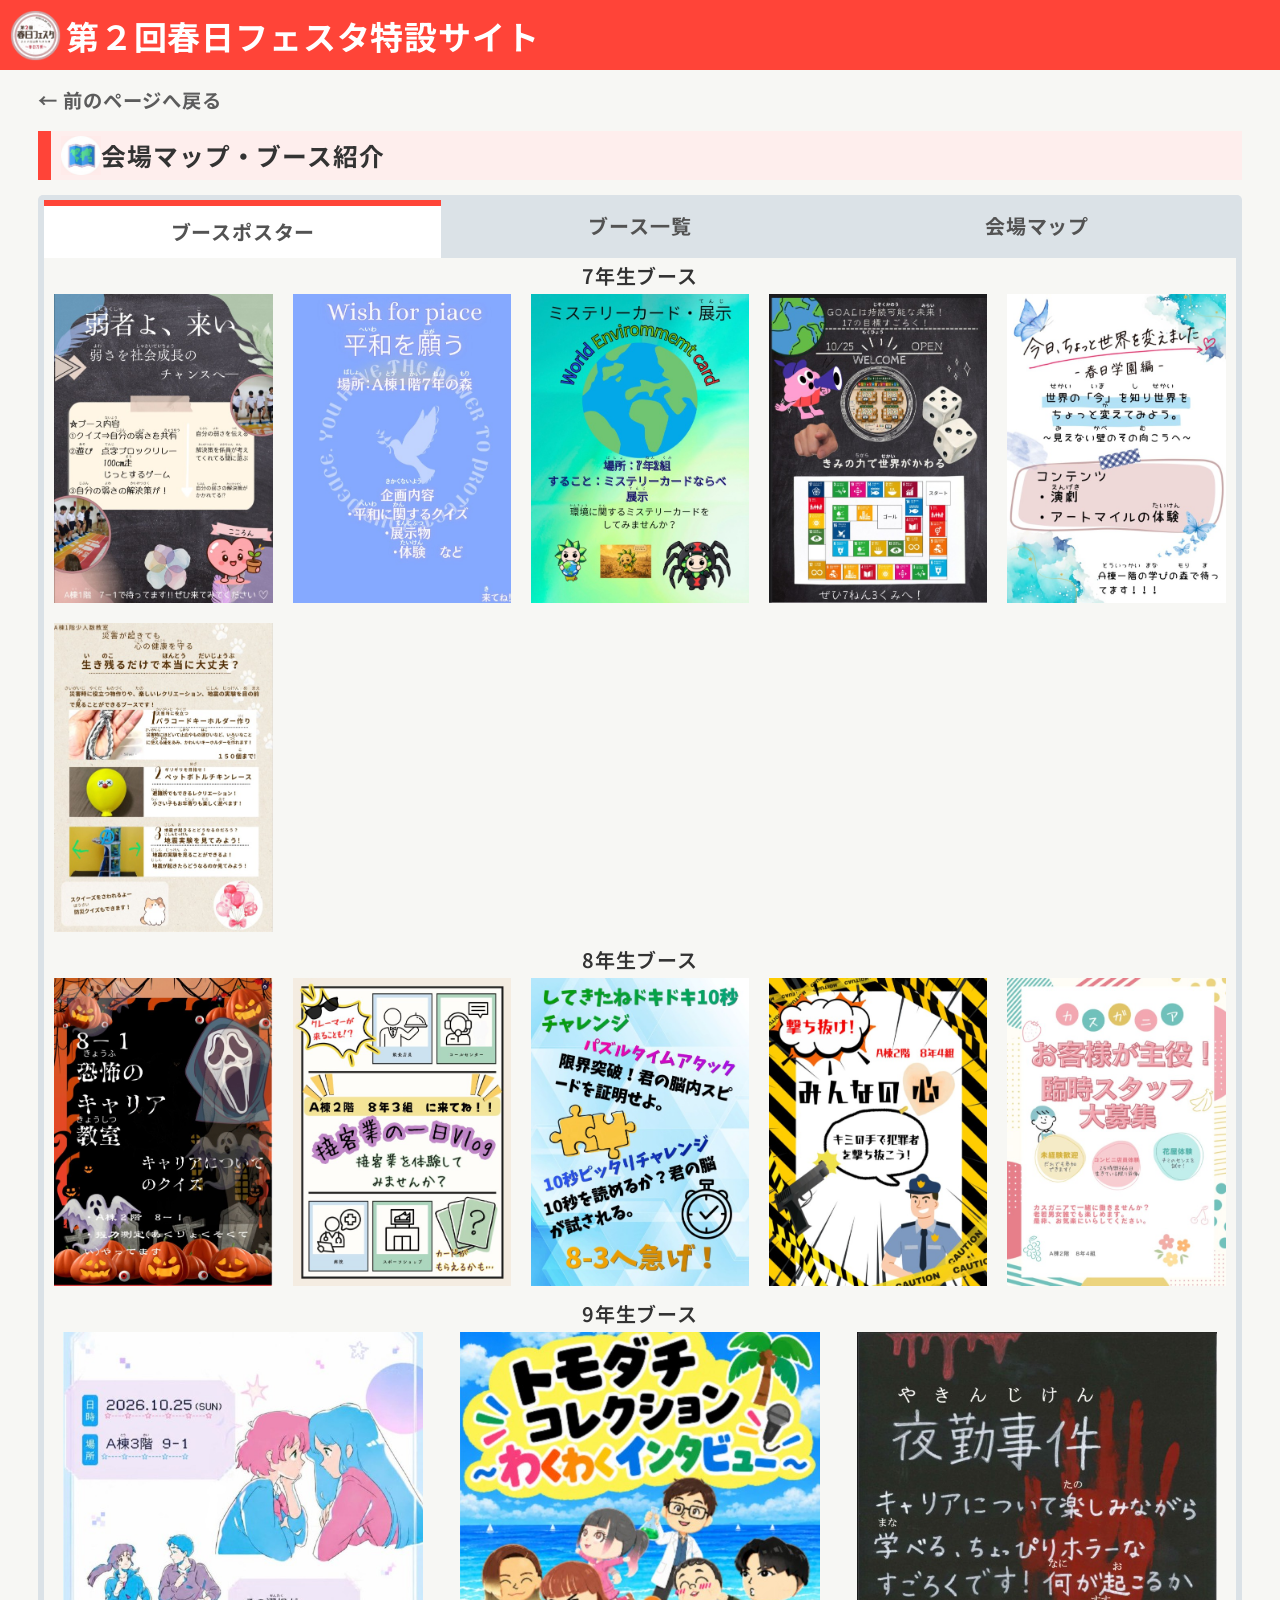
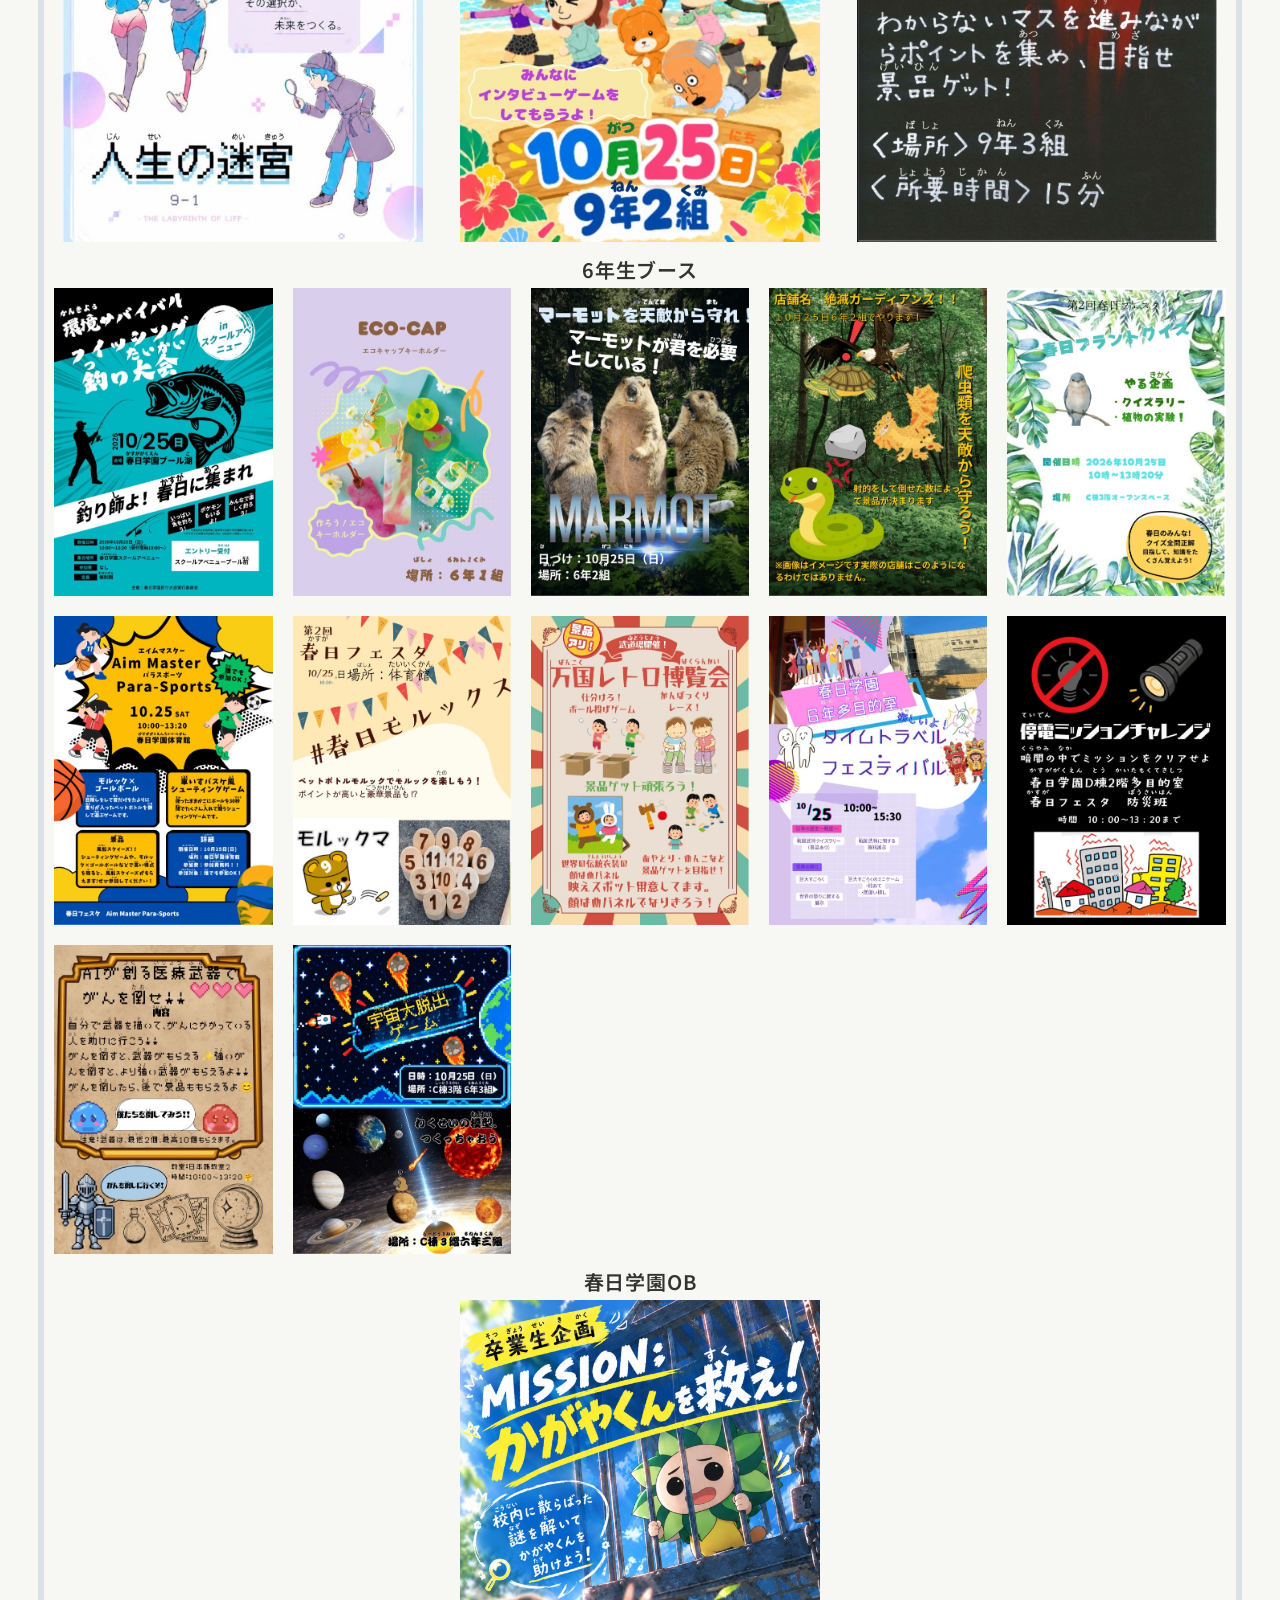
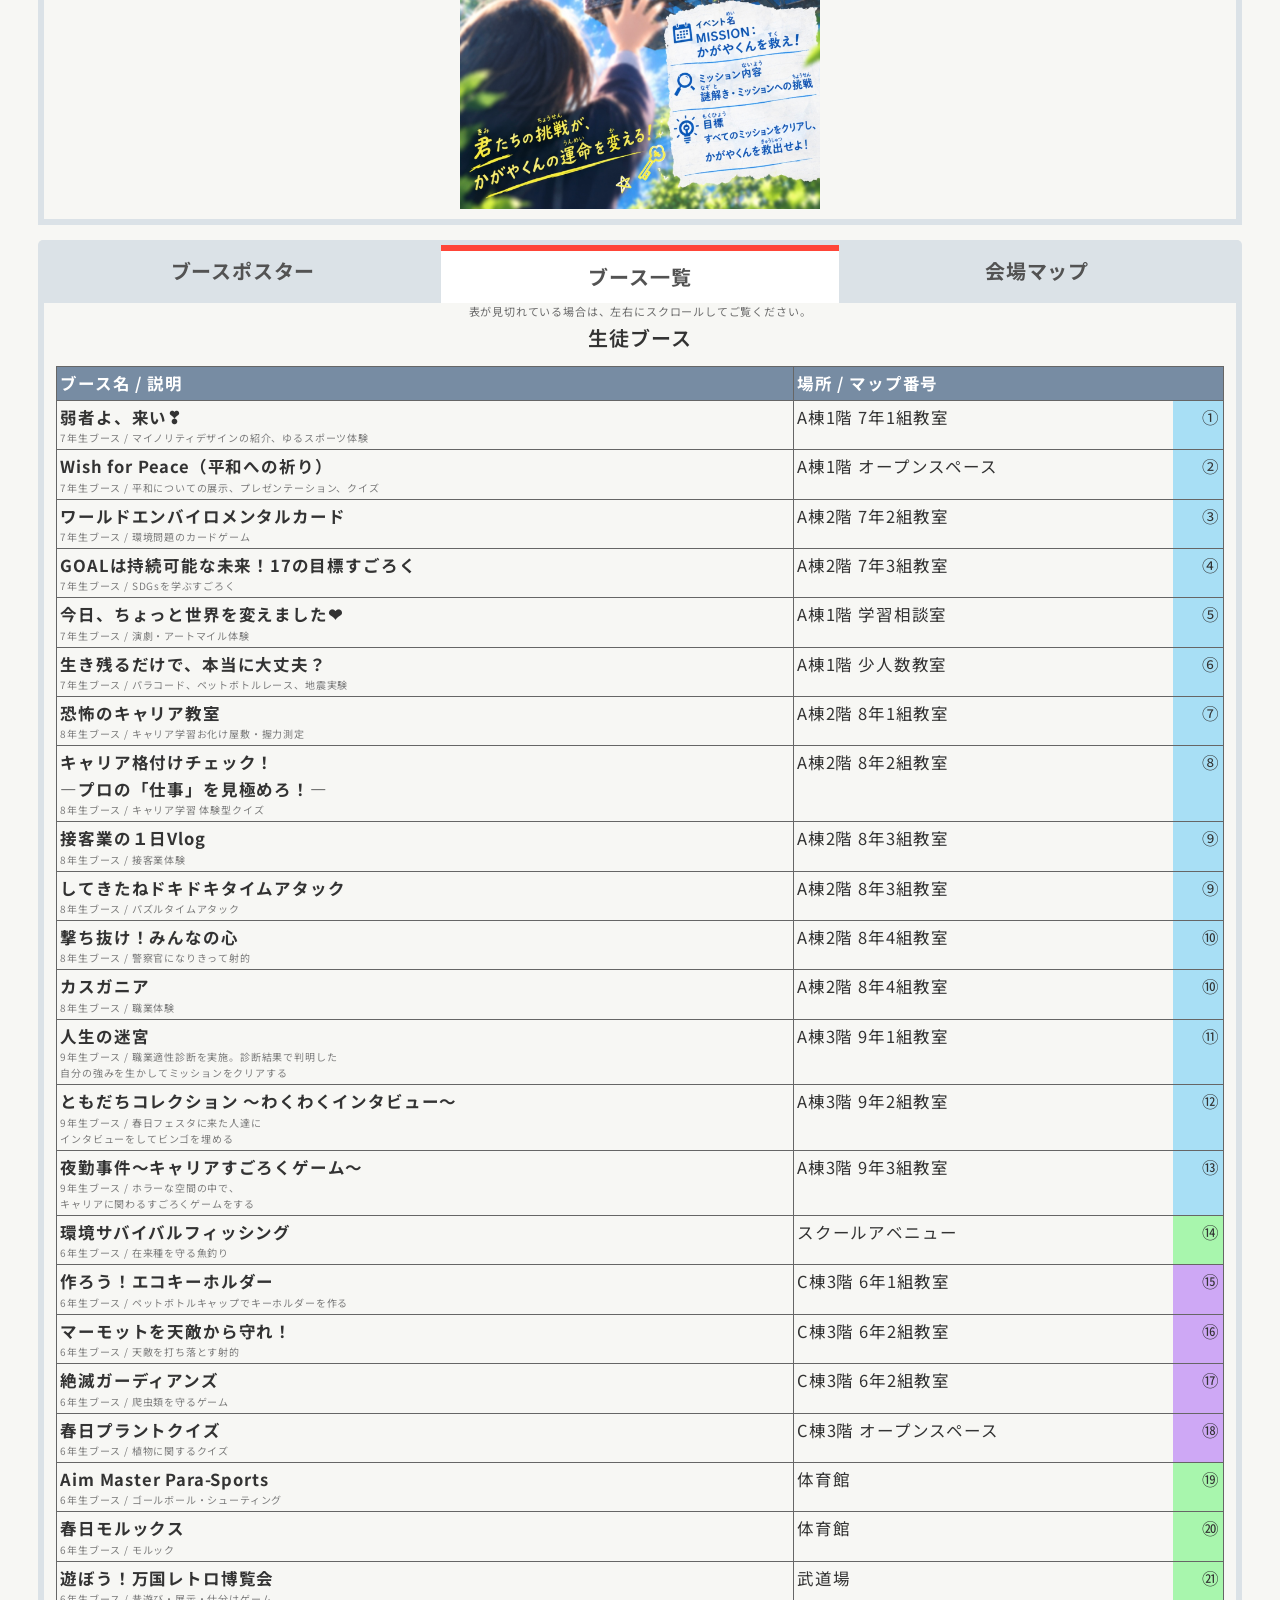
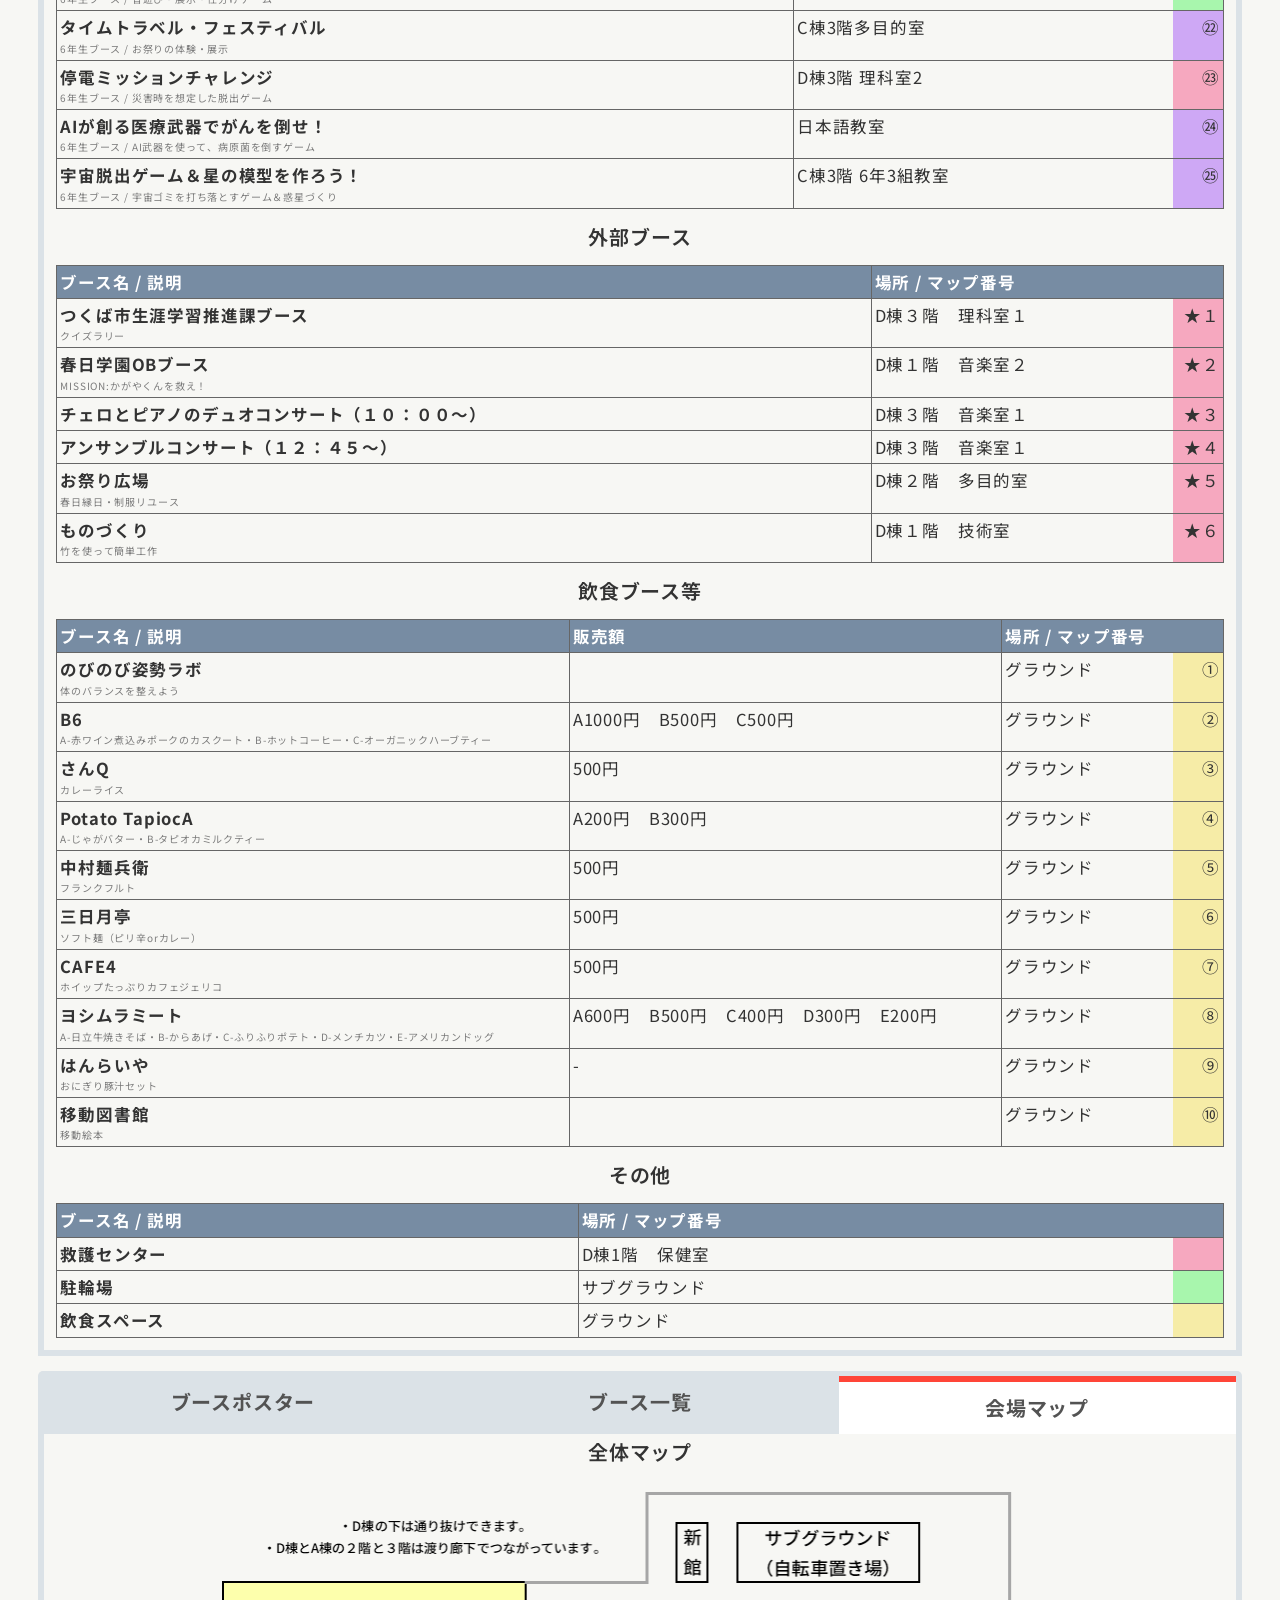
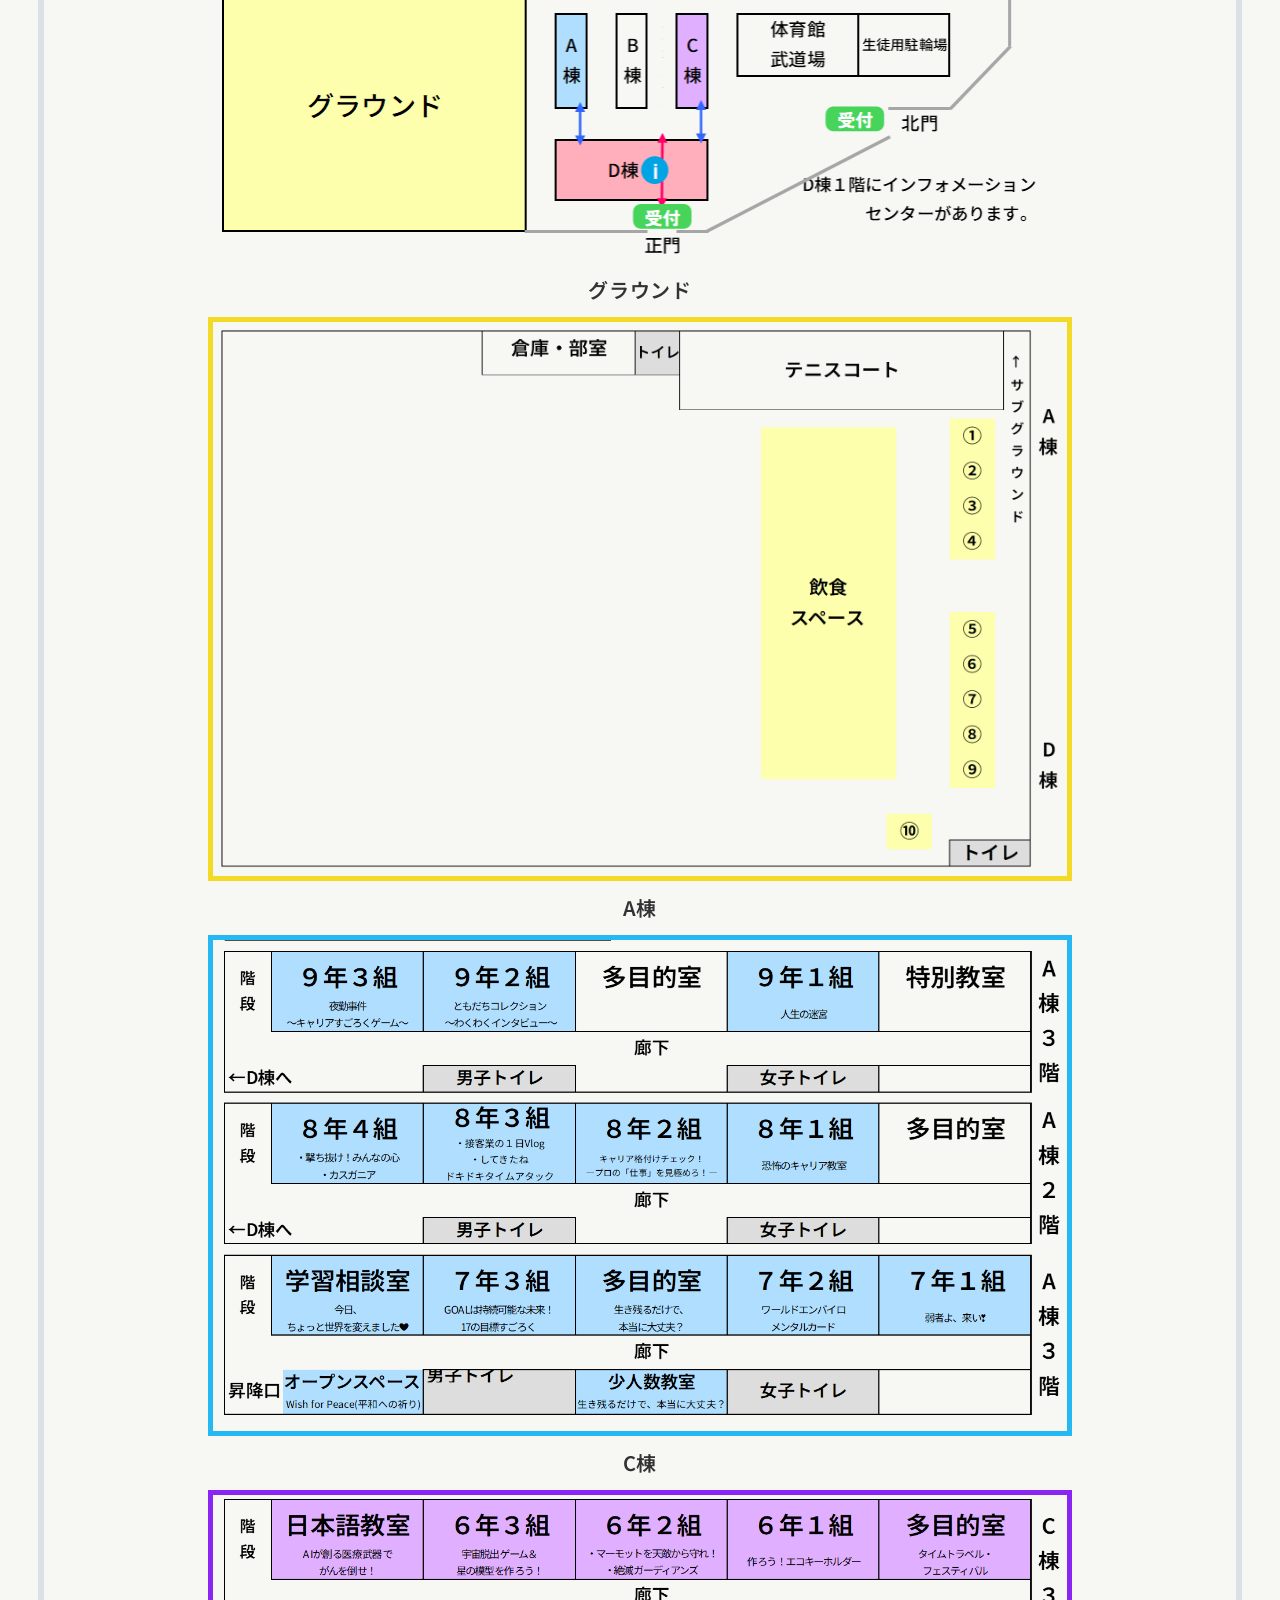
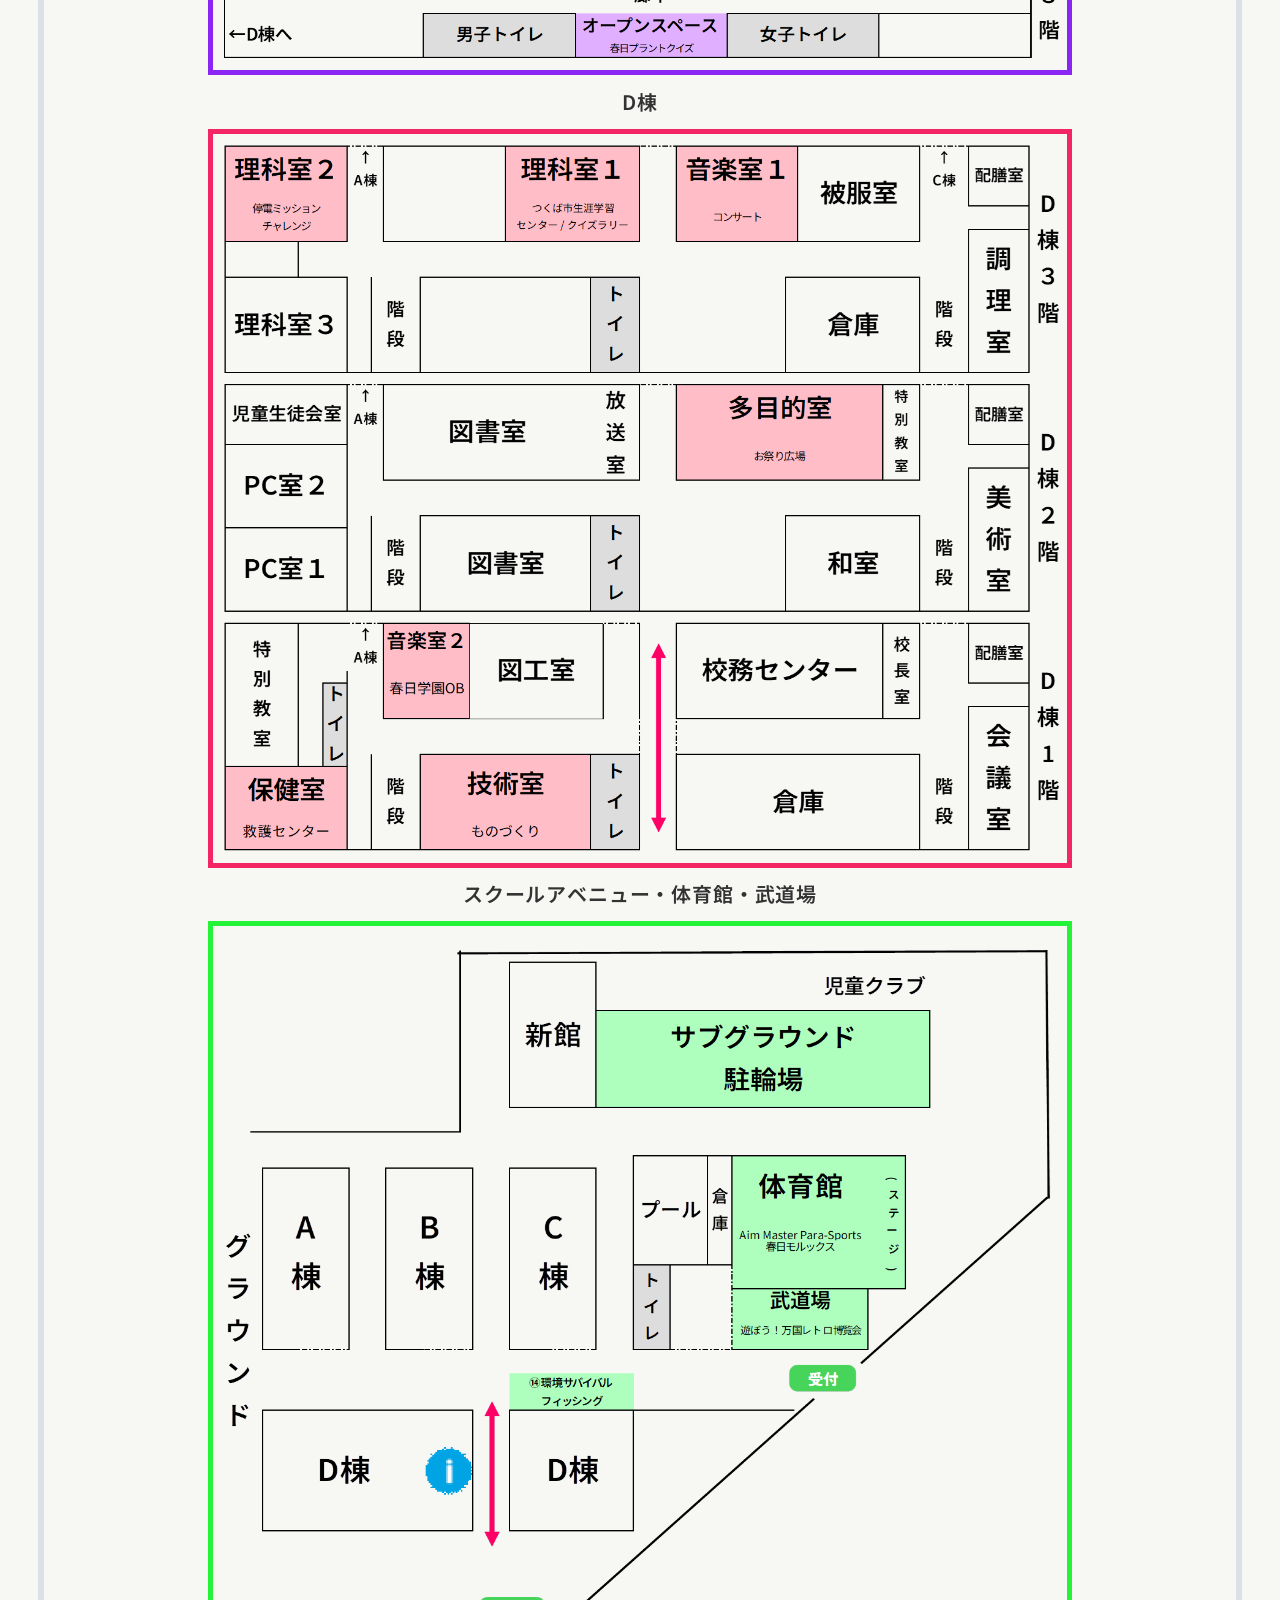
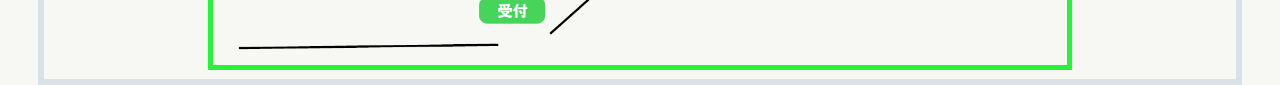
<file: sub_peages/map.html>
<!DOCTYPE html>
<html lang="ja">
<head>
  <meta charset="UTF-8">
  <meta name="viewport" content="width=device-width, initial-scale=1.0">

  <title>ブース｜第２回春日フェスタ特設サイト</title>
  <meta name="description" content="2026年10月25日・日曜日に行われる第２回春日フェスタの特設サイトです。春日フェスタは、学校と地域がつながり、子どもたちの活動や多彩な企画を通して、世代や立場を超えた交流を生み出すイベントです。子どもたちによるステージ発表や体験型の企画、さまざまな団体・個人による出展など、多くの人が楽しみながら新たな発見や出会いを得られる場を目指しています。本サイトでは、春日フェスタの開催概要をはじめ、企画・出展内容、会場マップ、当日の案内など、来場される皆さまに役立つ情報を発信します。">

  <meta property="og:title" content="ブース｜第２回春日フェスタ特設サイト">
  <meta property="og:description" content="2026年10月25日・日曜日に行われる第２回春日フェスタの特設サイトです。春日フェスタは、学校と地域がつながり、子どもたちの活動や多彩な企画を通して、世代や立場を超えた交流を生み出すイベントです。子どもたちによるステージ発表や体験型の企画、さまざまな団体・個人による出展など、多くの人が楽しみながら新たな発見や出会いを得られる場を目指しています。本サイトでは、春日フェスタの開催概要をはじめ、企画・出展内容、会場マップ、当日の案内など、来場される皆さまに役立つ情報を発信します。">
  <meta property="og:type" content="website">
  <meta property="og:url" content="https://kasuga-iy.github.io/Kasuga_Festa/">
  <meta property="og:site_name" content="ブース｜第２回春日フェスタ特設サイト">

  <link rel="icon" href="../picture/sozai/icon3.png">

  <link rel="stylesheet" href="../css/destyle/destyle.min.css">
  <link rel="stylesheet" href="../css/style.css">
  <link rel="stylesheet" href="../css/style2.css">
  <link rel="stylesheet" href="../css/sub_style.css">
  <link rel="stylesheet" href="../css/map_style.css">

  <link rel="preconnect" href="https://fonts.googleapis.com">
  <link rel="preconnect" href="https://fonts.gstatic.com" crossorigin>
  <link href="https://fonts.googleapis.com/css2?family=Noto+Sans+JP:wght@100..900&display=swap" rel="stylesheet">

  <meta name="robots" content="noindex,nofollow" />
</head>
<body>
  <header>
    <img src="../picture/sozai/icon1.png" alt="ロゴ">
    <div class="header">
      <h1>第２回春日フェスタ特設サイト</h1>
    </div>
  </header>

  <div class="right-content">
    <section class="back">
      <h3><a href="../index.html">← 前のページへ戻る</a></h3>
    </section>

    <section>
      <h2><div class="emg"><img src="../picture/sozai/emoji/emj7.jpg" alt="見出しアイコン"></div>会場マップ・ブース紹介</h2>
      <div class="tab-1" id="poster">
        <label>
          <h4 class="checked"><a href="#poster">ブースポスター</a></h4></a>
          <h4 class="unchecked"><a href="#list">ブース一覧</a></h4>
          <h4 class="unchecked"><a href="#map">会場マップ</a></h4>
        </label>
        <div class="card-big_group">
          

          <h5>7年生ブース</h5>
          <div class="card-group">
            <div class="card"><img src="../picture/poster/7-1.jpg" alt="ブースポスター"></div>
            <div class="card"><img src="../picture/poster/7-2.jpg" alt="ブースポスター"></div>
            <div class="card"><img src="../picture/poster/7-3.jpg" alt="ブースポスター"></div>
            <div class="card"><img src="../picture/poster/7-4.jpg" alt="ブースポスター"></div>
            <div class="card"><img src="../picture/poster/7-5.jpg" alt="ブースポスター"></div>
            <div class="card"><img src="../picture/poster/7-6.jpg" alt="ブースポスター"></div>
          </div>
          
          <h5>8年生ブース</h5>
          <div class="card-group">
              <div class="card"><img src="../picture/poster/8-1.jpg" alt="ブースポスター"></div>
              <div class="card"><img src="../picture/poster/8-3.jpg" alt="ブースポスター"></div>
              <div class="card"><img src="../picture/poster/8-4.jpg" alt="ブースポスター"></div>
              <div class="card"><img src="../picture/poster/8-5.jpg" alt="ブースポスター"></div>
              <div class="card"><img src="../picture/poster/8-6.jpg" alt="ブースポスター"></div>
          </div>

          <h5>9年生ブース</h5>
          <div class="card-group">
            <div class="card"><img src="../picture/poster/9-1.jpg" alt="ブースポスター"></div>
            <div class="card"><img src="../picture/poster/9-2.jpg" alt="ブースポスター"></div>
            <div class="card"><img src="../picture/poster/9-3.jpg" alt="ブースポスター"></div>
          </div>

          <h5>6年生ブース</h5>
          <div class="card-group">
            <div class="card"><img src="../picture/poster/6-1.jpg" alt="ブースポスター"></div>
            <div class="card"><img src="../picture/poster/6-2.jpg" alt="ブースポスター"></div>
            <div class="card"><img src="../picture/poster/6-3.jpg" alt="ブースポスター"></div>
            <div class="card"><img src="../picture/poster/6-4.jpg" alt="ブースポスター"></div>
            <div class="card"><img src="../picture/poster/6-5.jpg" alt="ブースポスター"></div>
            <div class="card"><img src="../picture/poster/6-6.jpg" alt="ブースポスター"></div>
            <div class="card"><img src="../picture/poster/6-7.jpg" alt="ブースポスター"></div>
            <div class="card"><img src="../picture/poster/6-8.jpg" alt="ブースポスター"></div>
            <div class="card"><img src="../picture/poster/6-9.jpg" alt="ブースポスター"></div>
            <div class="card"><img src="../picture/poster/6-10.jpg" alt="ブースポスター"></div>
            <div class="card"><img src="../picture/poster/6-11.jpg" alt="ブースポスター"></div>
            <div class="card"><img src="../picture/poster/6-12.jpg" alt="ブースポスター"></div>
          </div>
          <h5>春日学園OB</h5>
          <div class="card-group">
            <div class="card"><img src="../picture/poster/無題44_20261013192354.JPG" alt="ブースポスター"></div>
          </div>
          
        </div>
      </div>
      <div class="tab-1" id="list">
        <label>
          <h4 class="unchecked"><a href="#poster">ブースポスター</a></h4></a>
          <h4 class="checked"><a href="#list">ブース一覧</a></h4>
          <h4 class="unchecked"><a href="#map">会場マップ</a></h4>
        </label>
        <div>
          <p class="setumei">表が見切れている場合は、左右にスクロールしてご覧ください。</p>
          <h5>生徒ブース</h5>
          <div class="itiran_div_A">
          <table class="itiran">
            <tr><th>ブース名 / 説明</th> <th>場所 / マップ番号</th><th></th></tr>
            <tr><td>弱者よ、来い❣<br><div class="naiyou"><p>7年生ブース / マイノリティデザインの紹介、ゆるスポーツ体験</p></div></td><td>A棟1階 7年1組教室</td><td class="A">①</td></tr>
            <tr><td>Wish for Peace（平和への祈り）<br><div class="naiyou"><p>7年生ブース / 平和についての展示、プレゼンテーション、クイズ</p></div></td><td>A棟1階 オープンスペース</td><td class="A">②</td></tr>
            <tr><td>ワールドエンバイロメンタルカード<br><div class="naiyou"><p>7年生ブース / 環境問題のカードゲーム</p></div></td><td>A棟2階 7年2組教室</td><td class="A">③</td></tr>
            <tr><td>GOALは持続可能な未来！17の目標すごろく<br><div class="naiyou"><p>7年生ブース / SDGsを学ぶすごろく</p></div></td><td>A棟2階 7年3組教室</td><td class="A">④</td></tr>
            <tr><td>今日、ちょっと世界を変えました❤<br><div class="naiyou"><p>7年生ブース / 演劇・アートマイル体験</p></div></td><td>A棟1階 学習相談室</td><td class="A">⑤</td></tr>
            <tr><td>生き残るだけで、本当に大丈夫？<br><div class="naiyou"><p>7年生ブース / パラコード、ペットボトルレース、地震実験</p></div></td><td>A棟1階 少人数教室</td><td class="A">⑥</td></tr>
            <tr><td>恐怖のキャリア教室<br><div class="naiyou"><p>8年生ブース / キャリア学習お化け屋敷・握力測定</p></div></td><td>A棟2階 8年1組教室</td><td class="A">⑦</td></tr>
            <tr><td>キャリア格付けチェック！<br>―プロの「仕事」を見極めろ！―<br><div class="naiyou"><p>8年生ブース / キャリア学習 体験型クイズ</p></div></td><td>A棟2階 8年2組教室</td><td class="A">⑧</td></tr>
            <tr><td>接客業の１日Vlog<br><div class="naiyou"><p>8年生ブース / 接客業体験</p></div></td><td>A棟2階 8年3組教室</td><td class="A">⑨</td></tr>
            <tr><td>してきたねドキドキタイムアタック<br><div class="naiyou"><p>8年生ブース / パズルタイムアタック</p></div></td><td>A棟2階 8年3組教室</td><td class="A">⑨</td></tr>
            <tr><td>撃ち抜け！みんなの心<br><div class="naiyou"><p>8年生ブース / 警察官になりきって射的</p></div></td><td>A棟2階 8年4組教室</td><td class="A">⑩</td></tr>
            <tr><td>カスガニア<br><div class="naiyou"><p>8年生ブース / 職業体験</p></div></td><td>A棟2階 8年4組教室</td><td class="A">⑩</td></tr>
            <tr><td>人生の迷宮<br><div class="naiyou"><p>9年生ブース / 職業適性診断を実施。診断結果で判明した<br>自分の強みを生かしてミッションをクリアする</p></div></td><td>A棟3階 9年1組教室</td><td class="A">⑪</td></tr>
            <tr><td>ともだちコレクション ～わくわくインタビュー～<br><div class="naiyou"><p>9年生ブース / 春日フェスタに来た人達に<br>インタビューをしてビンゴを埋める</p></div></td><td>A棟3階 9年2組教室</td><td class="A">⑫</td></tr>
            <tr><td>夜勤事件～キャリアすごろくゲーム～<br><div class="naiyou"><p>9年生ブース / ホラーな空間の中で、<br>キャリアに関わるすごろくゲームをする</p></div></td><td>A棟3階 9年3組教室</td><td class="A">⑬</td></tr>
            <tr><td>環境サバイバルフィッシング<br><div class="naiyou"><p>6年生ブース / 在来種を守る魚釣り</p></div></td><td>スクールアベニュー</td><td class="S">⑭</td></tr>
            <tr><td>作ろう！エコキーホルダー<br><div class="naiyou"><p>6年生ブース / ペットボトルキャップでキーホルダーを作る</p></div></td><td>C棟3階 6年1組教室</td><td class="C">⑮</td></tr>
            <tr><td>マーモットを天敵から守れ！<br><div class="naiyou"><p>6年生ブース / 天敵を打ち落とす射的</p></div></td><td>C棟3階 6年2組教室</td><td class="C">⑯</td></tr>
            <tr><td>絶滅ガーディアンズ<br><div class="naiyou"><p>6年生ブース / 爬虫類を守るゲーム</p></div></td><td>C棟3階 6年2組教室</td><td class="C">⑰</td></tr>
            <tr><td>春日プラントクイズ<br><div class="naiyou"><p>6年生ブース / 植物に関するクイズ</p></div></td><td>C棟3階 オープンスペース</td><td class="C">⑱</td></tr>
            <tr><td>Aim Master Para-Sports<br><div class="naiyou"><p>6年生ブース / ゴールボール・シューティング</p></div></td><td>体育館</td><td class="S">⑲</td></tr>
            <tr><td>春日モルックス<br><div class="naiyou"><p>6年生ブース / モルック</p></div></td><td>体育館</td><td class="S">⑳</td></tr>
            <tr><td>遊ぼう！万国レトロ博覧会<br><div class="naiyou"><p>6年生ブース / 昔遊び・展示・仕分けゲーム</p></div></td><td>武道場</td><td class="S">㉑</td></tr>
            <tr><td>タイムトラベル・フェスティバル<br><div class="naiyou"><p>6年生ブース / お祭りの体験・展示</p></div></td><td>C棟3階多目的室</td><td class="C">㉒</td></tr>
            <tr><td>停電ミッションチャレンジ<br><div class="naiyou"><p>6年生ブース / 災害時を想定した脱出ゲーム</p></div></td><td>D棟3階 理科室2</td><td class="D">㉓</td></tr>
            <tr><td>AIが創る医療武器でがんを倒せ！<br><div class="naiyou"><p>6年生ブース / AI武器を使って、病原菌を倒すゲーム</p></div></td><td>日本語教室</td><td class="C">㉔</td></tr>
            <tr><td>宇宙脱出ゲーム＆星の模型を作ろう！<br><div class="naiyou"><p>6年生ブース / 宇宙ゴミを打ち落とすゲーム＆惑星づくり</p></div></td><td>C棟3階 6年3組教室</td><td class="C">㉕</td></tr>
            
          </table>
          </div>

          <h5>外部ブース</h5>
          <div class="itiran_div_A">
          <table class="itiran">
            <tr><th>ブース名 / 説明</th><th>場所 / マップ番号</th><th></th></tr>
            <tr><td>つくば市生涯学習推進課ブース<br><div class="naiyou"><p>クイズラリー</p></div></td><td>D棟３階　理科室１</td><td class="D">★１</td></tr>
            <tr><td>春日学園OBブース<br><div class="naiyou"><p>MISSION:かがやくんを救え！</p></div></td><td>D棟１階　音楽室２</td><td class="D">★２</td></tr>
            <tr><td>チェロとピアノのデュオコンサート（１０：００～）</td><td>D棟３階　音楽室１</td><td class="D">★３</td></tr>
            <tr><td>アンサンブルコンサート（１２：４５～）</td><td>D棟３階　音楽室１</td><td class="D">★４</td></tr>
            <tr><td>お祭り広場<br><div class="naiyou"><p>春日縁日・制服リユース</p></div></td><td>D棟２階　多目的室</td><td class="D">★５</td></tr>
            <tr><td>ものづくり<br><div class="naiyou"><p>竹を使って簡単工作</p></div></td><td>D棟１階　技術室</td><td class="D">★６</td></tr>
          </table>

          </div>
          <h5>飲食ブース等</h5>
          <div class="itiran_div_B">
          <table class="itiran">
            <tr><th>ブース名 / 説明</th><th>販売額</th><th>場所 / マップ番号</th><th></th></tr>
            <tr><td>のびのび姿勢ラボ<br><div class="naiyou"><p>体のバランスを整えよう</p></div></td><td></td><td>グラウンド</td><td class="G">①</td></tr>
            <tr><td>B6<br><div class="naiyou"><p>A-赤ワイン煮込みポークのカスクート・B-ホットコーヒー・C-オーガニックハーブティー</p></div></td><td>A1000円　B500円　C500円</td><td>グラウンド</td><td class="G">②</td></tr>
            <tr><td>さんQ<br><div class="naiyou"><p>カレーライス</p></div></td><td>500円</td><td>グラウンド</td><td class="G">③</td></tr>
            <tr><td>Potato TapiocA<br><div class="naiyou"><p>A-じゃがバター・B-タピオカミルクティー</p></div></td><td>A200円　B300円</td><td>グラウンド</td><td class="G">④</td></tr>
            <tr><td>中村麺兵衛<br><div class="naiyou"><p>フランクフルト</p></div></td><td>500円</td><td>グラウンド</td><td class="G">⑤</td></tr>
            <tr><td>三日月亭<br><div class="naiyou"><p>ソフト麺（ピリ辛orカレー）</p></div></td><td>500円</td><td>グラウンド</td><td class="G">⑥</td></tr>
            <tr><td>CAFE4<br><div class="naiyou"><p>ホイップたっぷりカフェジェリコ</p></div></td><td>500円</td><td>グラウンド</td><td class="G">⑦</td></tr>
            <tr><td>ヨシムラミート<br><div class="naiyou"><p>A-日立牛焼きそば・B-からあげ・C-ふりふりポテト・D-メンチカツ・E-アメリカンドッグ</p></div></td><td>A600円　B500円　C400円　D300円　E200円</td><td>グラウンド</td><td class="G">⑧</td></tr>
            <tr><td>はんらいや<br><div class="naiyou"><p>おにぎり豚汁セット</p></div></td><td>-</td><td>グラウンド</td><td class="G">⑨</td></tr>
            <tr><td>移動図書館<br><div class="naiyou"><p>移動絵本</p></div></td><td></td><td>グラウンド</td><td class="G">⑩</td></tr>
          </table>

          </div>
          <h5>その他</h5>
          <div class="itiran_div_C">
          <table class="itiran">
            <tr><th>ブース名 / 説明</th><th>場所 / マップ番号</th><th></th></tr>
            <tr><td>救護センター<br></div></td><td>D棟1階　保健室</td><td class="D"></td></tr>
            <tr><td>駐輪場<br></div></td><td>サブグラウンド</td><td class="S"></td></tr>
            <tr><td>飲食スペース<br></div></td><td>グラウンド</td><td class="G"></td></tr>
          </table>
          </div>
        </div>
      </div>
      <div class="tab-1" id="map">
        <label>
          <h4 class="unchecked"><a href="#poster">ブースポスター</a></h4></a>
          <h4 class="unchecked"><a href="#list">ブース一覧</a></h4>
          <h4 class="checked"><a href="#map">会場マップ</a></h4>
        </label>
        <div class="map">
          <h5>全体マップ</h5>
          <img src="../picture/map/Z.png" alt="全体マップ">
          <h5>グラウンド</h5>
          <img src="../picture/map/G.png" class="Gmap" alt="グラウンドマップ">
          <h5>A棟</h5>
          <img src="../picture/map/A.png" class="Amap" alt="A棟マップ">
          <h5>C棟</h5>
          <img src="../picture/map/C.png" class="Cmap" alt="C棟マップ">
          <h5>D棟</h5>
          <img src="../picture/map/D.png" class="Dmap" alt="D棟マップ">
          <h5>スクールアベニュー・体育館・武道場</h5>
          <img src="../picture/map/S.png" class="Smap" alt="スクールアベニュー・体育館・武道場マップ">
        </div>
      </div>
    </section>
  </div>

</body>
</html>
</file>
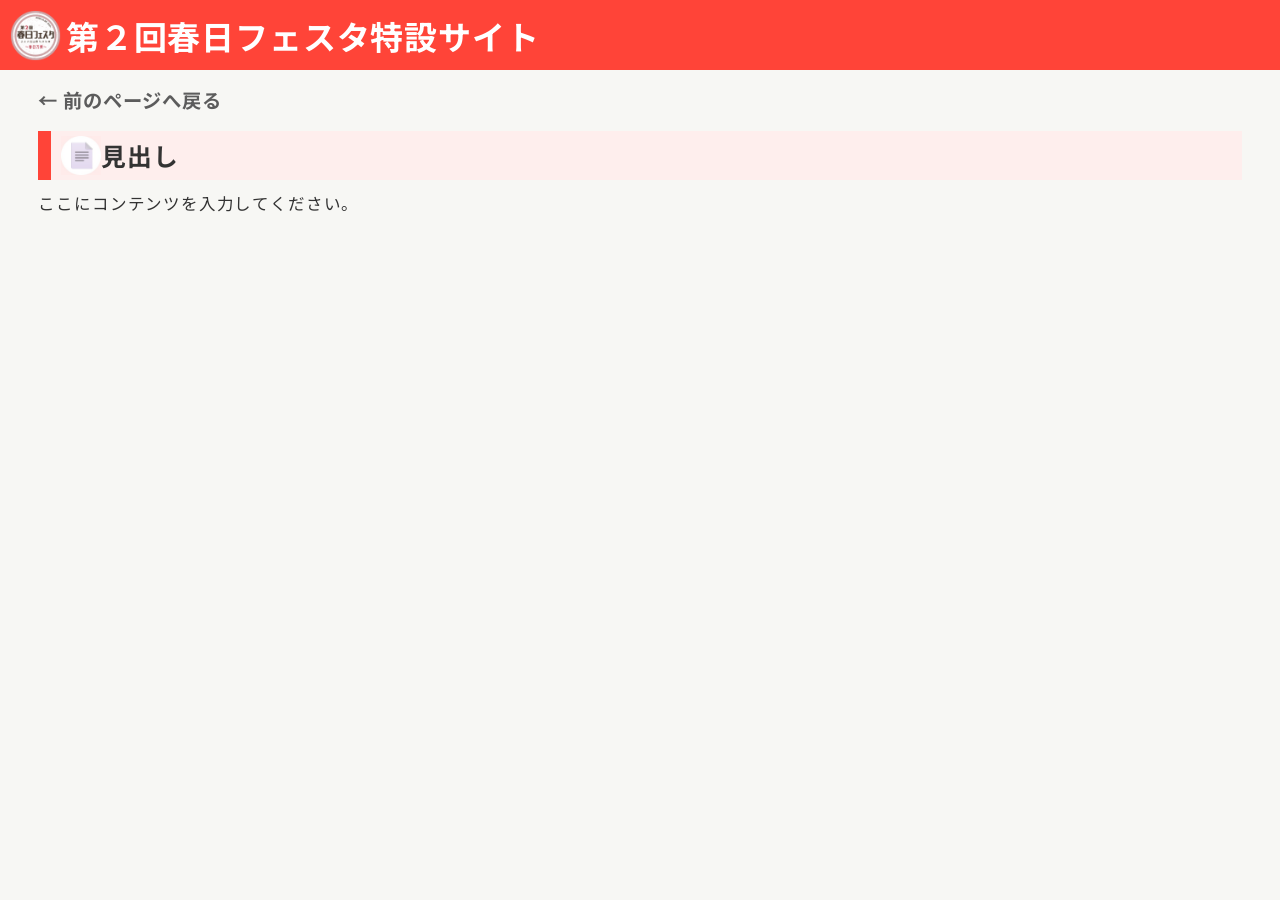
<file: sub_peages/temp.html>
<!DOCTYPE html>
<html lang="ja">
<head>
  <meta charset="UTF-8">
  <meta name="viewport" content="width=device-width, initial-scale=1.0">

  <title>ページタイトル｜第２回春日フェスタ特設サイト</title>
  <meta name="description" content="2026年10月25日・日曜日に行われる第２回春日フェスタの特設サイトです。春日フェスタは、学校と地域がつながり、子どもたちの活動や多彩な企画を通して、世代や立場を超えた交流を生み出すイベントです。子どもたちによるステージ発表や体験型の企画、さまざまな団体・個人による出展など、多くの人が楽しみながら新たな発見や出会いを得られる場を目指しています。本サイトでは、春日フェスタの開催概要をはじめ、企画・出展内容、会場マップ、当日の案内など、来場される皆さまに役立つ情報を発信します。">

  <meta property="og:title" content="ページタイトル｜第２回春日フェスタ特設サイト">
  <meta property="og:description" content="2026年10月25日・日曜日に行われる第２回春日フェスタの特設サイトです。春日フェスタは、学校と地域がつながり、子どもたちの活動や多彩な企画を通して、世代や立場を超えた交流を生み出すイベントです。子どもたちによるステージ発表や体験型の企画、さまざまな団体・個人による出展など、多くの人が楽しみながら新たな発見や出会いを得られる場を目指しています。本サイトでは、春日フェスタの開催概要をはじめ、企画・出展内容、会場マップ、当日の案内など、来場される皆さまに役立つ情報を発信します。">
  <meta property="og:type" content="website">
  <meta property="og:url" content="https://kasuga-iy.github.io/Kasuga_Festa/">
  <meta property="og:site_name" content="ページタイトル｜第２回春日フェスタ特設サイト">

  <link rel="icon" href="../picture/sozai/icon3.png">

  <link rel="stylesheet" href="../css/destyle/destyle.min.css">
  <link rel="stylesheet" href="../css/style.css">
  <link rel="stylesheet" href="../css/style2.css">
  <link rel="stylesheet" href="../css/sub_style.css">

  <link rel="preconnect" href="https://fonts.googleapis.com">
  <link rel="preconnect" href="https://fonts.gstatic.com" crossorigin>
  <link href="https://fonts.googleapis.com/css2?family=Noto+Sans+JP:wght@100..900&display=swap" rel="stylesheet">

  <meta name="robots" content="noindex,nofollow" />
</head>
<body>
  <header>
    <img src="../picture/sozai/icon1.png" alt="ロゴ">
    <div class="header">
      <h1>第２回春日フェスタ特設サイト</h1>
    </div>
  </header>

  <div class="right-content">
    <section class="back">
      <h3><a href="../index.html">← 前のページへ戻る</a></h3>
    </section>

    <section>
      <h2><div class="emg"><img src="../picture/sozai/emoji/emj0.jpg" alt="見出しアイコン"></div>見出し</h2>
      <p>ここにコンテンツを入力してください。</p>
    </section>
  </div>

</body>
</html>
</file>
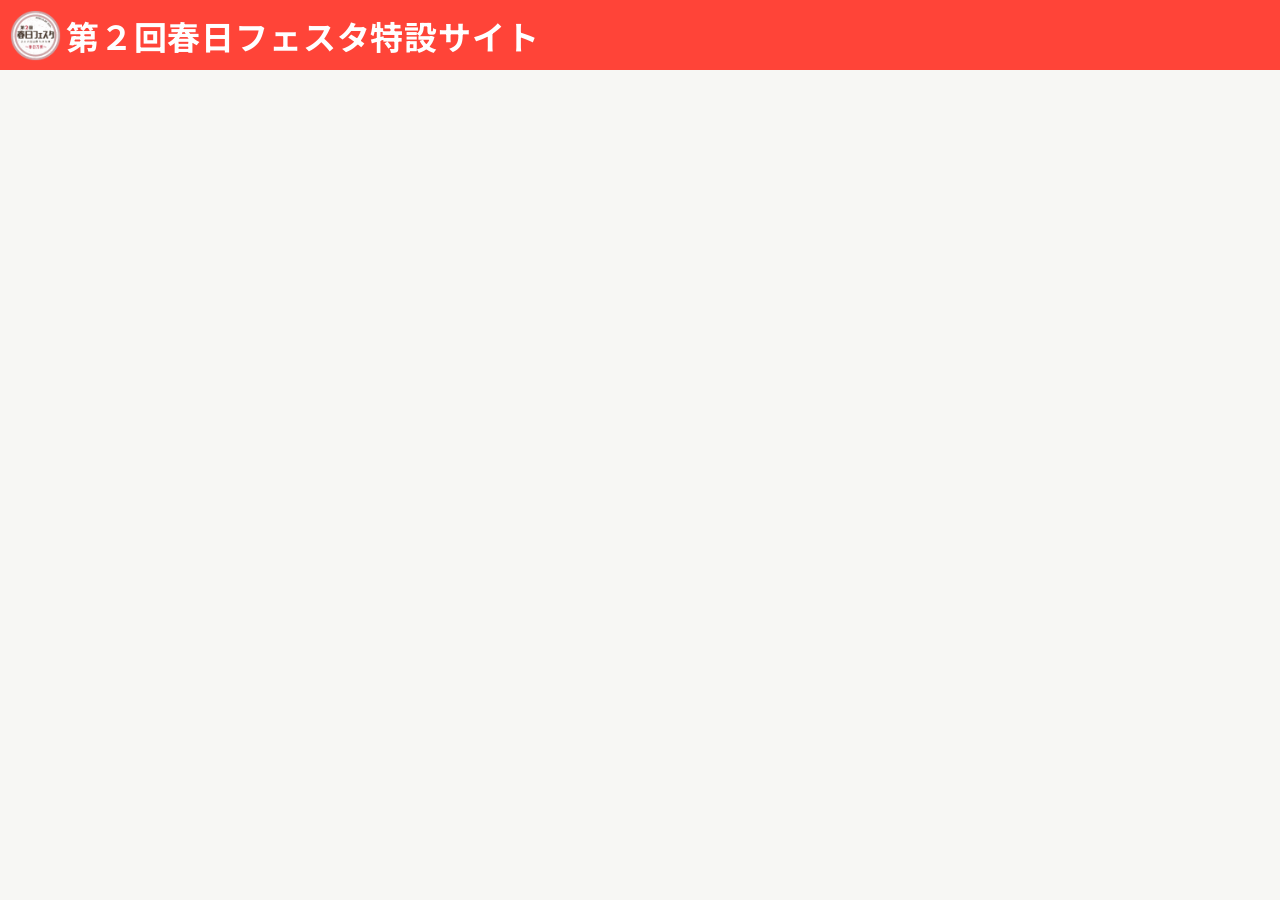
<file: sub_peages/uketuke.html>
<!DOCTYPE html>
<html lang="ja">
<head>
  <meta charset="UTF-8">
  <meta name="viewport" content="width=device-width, initial-scale=1.0">

  <title>当日の受付方法について｜第２回春日フェスタ特設サイト</title>
  <meta name="description" content="2026年10月25日・日曜日に行われる第２回春日フェスタの特設サイトです。春日フェスタは、学校と地域がつながり、子どもたちの活動や多彩な企画を通して、世代や立場を超えた交流を生み出すイベントです。子どもたちによるステージ発表や体験型の企画、さまざまな団体・個人による出展など、多くの人が楽しみながら新たな発見や出会いを得られる場を目指しています。本サイトでは、春日フェスタの開催概要をはじめ、企画・出展内容、会場マップ、当日の案内など、来場される皆さまに役立つ情報を発信します。">

  <meta property="og:title" content="当日の受付方法について｜第２回春日フェスタ特設サイト">
  <meta property="og:description" content="2026年10月25日・日曜日に行われる第２回春日フェスタの特設サイトです。春日フェスタは、学校と地域がつながり、子どもたちの活動や多彩な企画を通して、世代や立場を超えた交流を生み出すイベントです。子どもたちによるステージ発表や体験型の企画、さまざまな団体・個人による出展など、多くの人が楽しみながら新たな発見や出会いを得られる場を目指しています。本サイトでは、春日フェスタの開催概要をはじめ、企画・出展内容、会場マップ、当日の案内など、来場される皆さまに役立つ情報を発信します。">
  <meta property="og:type" content="website">
  <meta property="og:url" content="https://kasuga-iy.github.io/Kasuga_Festa/">
  <meta property="og:site_name" content="当日の受付方法について｜第２回春日フェスタ特設サイト">

  <link rel="icon" href="../picture/sozai/icon3.png">

  <link rel="stylesheet" href="../css/destyle/destyle.min.css">
  <link rel="stylesheet" href="../css/style.css">
  <link rel="stylesheet" href="../css/style2.css">
  <link rel="stylesheet" href="../css/sub_style.css">

  <link rel="preconnect" href="https://fonts.googleapis.com">
  <link rel="preconnect" href="https://fonts.gstatic.com" crossorigin>
  <link href="https://fonts.googleapis.com/css2?family=Noto+Sans+JP:wght@100..900&display=swap" rel="stylesheet">

  <meta name="robots" content="noindex,nofollow" />

  <style>
    .map img{
      width: 90%
    }
    .map{
      text-align: center;
      border: 1px solid #000;
      margin-top: 30px;
      margin-bottom: 30px;
    }
  </style>
</head>
<body>
  <header>
    <img src="../picture/sozai/icon1.png" alt="ロゴ">
    <div class="header">
      <h1>第２回春日フェスタ特設サイト</h1>
    </div>
  </header>

  <div class="right-content">
    
  </div>

</body>
</html>
</file>
<file: css/style.css>
/* --- 1. 定数・変数 --- */
:root {
  --main-color: #ff4438;
  --light-color: #feeeed;
  --back-color: #ffffff;
  --section-color: #f7f7f7;
  --h-color: #222222;
  --p-color: #555555;
  --akusent-color: #1f2937;
}

/* --- 2. ベースデザイン --- */
body {
  color: #333;
  line-height: 1.6;
  font-family: "Noto Sans JP", sans-serif;
  font-optical-sizing: auto;
  font-weight: 400;
  font-style: normal;
  background-color: #f7f7f4;
  font-size: 16.5px;
}

/* ウィンドウ幅が 1024px 以下の場合 */
@media (max-width: 1024px) {
  body {
    font-size: 15px;
  }
}

/* ウィンドウ幅が 768px 以下の場合（タブレットなど） */
@media (max-width: 768px) {
  body {
    font-size: 14px;
  }
}

h1 { font-size: 2em; font-weight: bold; }
h2 { font-size: 1.5em; font-weight: bold; }
h3 { font-size: 1.17em; font-weight: bold; }
h4 { font-size: 1em; font-weight: bold; }
li { font-size: 1em; }
summary {font-size: 1em; font-weight: bold;}
p { font-size: 1em; }

p {
  margin-bottom: 10px;
}

a {
  color: #0061c8;
  text-decoration: underline;
}

ul, ol {
  margin: 3px 0;
  padding-left: 40px; /* リストのインデント */
}

ul { list-style: disc; margin-left: 13px;}
ol { list-style: decimal; }

.br {
  color: #ff4d4d;          /* 赤色（少し鮮やかにしています） */
  font-weight: bold;       /* 太文字 */
}

/* --- 3. メインコンテンツパーツ --- */
.right-content {
  width: 94%;
  margin-left: 3%;
  margin-right: 3%;
}

.right{
  width: 100%;
}

h2 {
  width: 100%;
  margin-top: 30px;
  margin-bottom: 10px;
  padding-top: 5px;
  padding-bottom: 5px;
  padding-left: 10px;
  background-color: var(--light-color);
  border-left-width: 13px;
  border-left-color: var(--main-color);
}

.emg{
  width: 1.6em; height: 1.6em;
  /*height:2rem;*/
  float: left;
  padding-right: 40px;
}

.emg img{
  height: 100%;
}

.license p{
  font-size: 10px;
  color: #555555;
  margin-bottom: 0px;
}
.license li{
  font-size: 10px;
  color: #555555
}
</file>
<file: css/style2.css>
/*おしらせ*/
.accordion-003 {
    margin-bottom: 5px;
    border-bottom: 2px solid #d0d0d0;
}

.accordion-003 summary {
    display: flex;
    /*justify-content: space-between;*/
    align-items: center;
    position: relative;
    color: #333333;
    font-weight: 600;
    cursor: pointer;
}

.accordion-003 summary::-webkit-details-marker {
    display: none;
}

.accordion-003 summary::after {
    transform: translateY(-25%) rotate(45deg);
    width: 7px;
    height: 7px;
    margin-left: 10px;
    border-bottom: 3px solid #333333b3;
    border-right: 3px solid #333333b3;
    content: '';
    transition: transform .3s;
}

.accordion-003[open] summary::after {
    transform: rotate(225deg);
}

.accordion-003 p {
    transform: translateY(-10px);
    opacity: 0;
    margin: 0;
    padding: .3em 2em 1.5em;
    color: #333333;
    transition: transform .5s, opacity .5s;
}

.accordion-003[open] p {
    transform: none;
    opacity: 1;
}

@keyframes modal-2-animation {
    0% {
        opacity: 0;
    }
    100% {
        opacity: 1;
    }
}

@media only screen and (max-width: 520px) {
    .modal-2__open-label {
        max-width: 90%;
        padding: .94em 2.1em .94em 2.6em;
    }

    .modal-2__close-label {
        top: -17px;
        right: -4%;
    }

    .modal-2__content-wrap {
        width: 90vw;
    }

    .modal-2__content {
        padding: 33px 21px 35px;
        max-width: 100%;
    }
}

/* 隠しておく用のクラス */
.hidden {
  display: none;
}

/* 表示された時のクラス */
.is-open {
  display: block;
}

/* ボタンのデザイン（destyleで消えるので最低限の装飾） */
#more-btn {
  padding: 5px 10px;
  color: #626262;
  border: none;
  cursor: pointer;
}

/*スライドショー*/
body {
  letter-spacing: 0.05em;
}

.btn {
  display: inline-block;
  padding: 13px 20px;
  color: #fff;
  text-decoration: none;
  position: relative;
  background: transparent; 
  border: 1px solid #e1e1e1;
  font: 12px/1.2 "Oswald", sans-serif;
  letter-spacing: 0.4em;
  text-align: center;
  text-indent: 2px;
  text-transform: uppercase;
  transition: color 0.1s linear 0.05s;

  &::before {
    content: "";
    display: block;
    position: absolute;
    top: 50%;
    left: 0;
    width: 100%;
    height: 1px;
    background: #e1e1e1;
    z-index: 1;
    opacity: 0;
    transition: height 0.2s ease, top 0.2s ease, opacity 0s linear 0.2s;
  }

  &::after {
    transition:border 0.1s linear 0.05s;
  }

  .btn-inner {
    position: relative;
    z-index: 2;
  }

  &:hover {
    color: #373737;
    transition: color 0.1s linear 0s;

    &::before {
      top: 0;
      height: 100%;
      opacity: 1;
      transition: height 0.2s ease, top 0.2s ease, opacity 0s linear 0s;
    }

    &::after {
      border-color: #373737;
      transition:border 0.1s linear 0s;
    }
  }
}

.slideshow { 
  overflow: hidden;
  position: relative;
  width: 100%;
  height: 100vh;
  z-index: 1;

  .slideshow-inner { 
    position: absolute;
    top: 0;
    left: 0;
    width: 100%;
    height: 100%;
  }

  .slides { 
    position: absolute;
    top: 0;
    left: 0;
    width: 100%;
    height: 100%;
    z-index: 1;
  }

  .slide { 
    display: none;
    overflow: hidden;
    position: absolute;
    top: 0;
    left: 0;
    width: 100%;
    height: 100%;
    z-index: 1;
    opacity: 0;
    transition: opacity 0.3s ease;

    &.is-active {
      display: block;
    }

    &.is-loaded{
      opacity: 1;
    }

    .caption { 
      padding: 0 100px;
    }

    .image-container { 
      position: absolute;
      top: 0;
      left: 0;
      width: 100%;
      height: 100%;
      background-position: center;
      z-index: 1;
      background-size: cover;
      image-rendering: optimizeQuality;

      &::before { 
        content: "";
        display: block;
        position: absolute;
        top: 0;
        left: 0;
        width: 100%;
        height: 100%;
      }
    }

    .image {
      width: 100%;
      width: 100%;
      object-fit: cover;
      height: 100%;
    }

    &-content {
      position: absolute;
      top: 0;
      left: 0;
      width: 100%;
      height: 100%;
      z-index: 2;
      color: #fff;
      text-align: center;
      display: flex;
      justify-content: center;
      align-items: center;
    }

    .title { 
      margin: 0 auto 15px;
      max-width: 1000px;
      font: 300 50px/1.2 "Oswald", sans-serif;
      letter-spacing: 0.35em;
      text-transform: uppercase;
    }

    .text {
      margin: 0 auto;
      max-width: 1000px;
      font-size: 18px;
      line-height: 1.4;
    }

    .btn {
      margin: 15px 0 0;
      border-color: #fff;

      &::before {
        background:#fff
      }
    }
  }

  .pagination { 
    position: absolute;
    bottom: 35px;
    left: 0;
    width: 100%;
    height: 12px;
    cursor: default;
    z-index: 2;
    text-align: center;

    .item { 
      display: inline-block;
      padding: 15px 5px;
      position: relative;
      width: 46px;
      height: 32px;
      cursor: pointer;
      text-indent: -999em;
      z-index: 1;

      + .page {
        margin-left: -2px;
      }

      &::before {
        content: "";
        display: block;
        position: absolute;
        top: 15px;
        left: 5px;
        width: 36px;
        height: 2px;
        background: rgba(255, 255, 255, 0.5);
        transition: background 0.2s ease;
      }

      &::after {
        width: 0;
        background: #fff;
        z-index: 2;
        transition: width 0.2s ease;
      }

      &:hover::before,
      &.is-active::before {
        background-color: #fff;
      }
    }
  }

  .arrows {
    .arrow {
      margin: -33px 0 0;padding: 20px;position: absolute;top: 50%;cursor: pointer;z-index: 3;
    }

    .prev {
      left: 30px;

      &:hover .svg {
        left: -10px;
      }
    }

    .next {
      right: 30px;

      &:hover .svg {
        left: 10px;
      }
    }

    .svg {
      position: relative;
      left: 0;
      width: 14px;
      height: 26px;
      fill: #fff;
      transition: left 0.2s ease;
    }
  }
}



/* タブ */
/*
.tab-1 {
    display: flex;
    flex-wrap: wrap;
}

.tab-1 > label {
    flex: 1 1;
    order: -1;
    min-width: 70px;
    padding: .5em 1em .5em;
    border-bottom: 1px solid #f0f0f0;
    border-radius: 0;
    background-color: #dbe2e7;
    color: #535353;
    font-size: .9em;
    text-align: center;
    cursor: pointer;
}

.tab-1 > label:hover {
    opacity: .8;
}

.tab-1 input {
    display: none;
}

.tab-1 > div {
    
    width: 100%;
    background-color: #fff;
}

.tab-1 label:has(:checked) {
    background-color: #fff;
    border-color: #ff4538 #f0f0f0 #fff;
    border-style: solid;
    border-top-width: 6px;
    color: #333333;
}

.tab-1 label:has(:checked) + div {
    display: block;
}
</file>
<file: css/sub_style.css>
/* --- ヘッダー --- */
header {
  height: 70px;
  padding-top: 10px;
  background-color: var(--main-color);
}

header img {
  float: left;
  height: 51px;
  margin-left: 10px;
  margin-right: 5px;
}

header h1 {
  color: #ffffff;
}

/* --- コンテンツエリア --- */
.right {
  width: 100%;
}

h2 {
  margin-top: 15px;
}

/* --- 戻るボタン --- */
.back h3 {
  margin-top: 15px;
}

.back a {
  color: #5c5c5c;
  text-decoration: none;
}

@media (max-width: 768px) {
  .accordion-003 summary{
    font-size: 16px;
  }

  h2{
    font-size: 20px;
  }

  .emg{
    height: 33px;
  }

  #more-btn{
    font-size: 14px;
  }

  p{
    font-size: 16px;
  }

  li{
    font-size: 16px;
  }

  h1{
    font-size:22px;
    margin-top: 4px;
  }

  h3{
    font-size: 15px;
  }
}

@media (max-width: 380px) {
  h1{
    font-size:19px;
    margin-top: 9px;

  }
}
</file>
<file: css/map_style.css>
/* --- タブコンテナ --- */
.tab-1 {
  width: 100%;
  margin-top: 15px;
  border-style: solid;
  border-top-left-radius: 5px;
  border-top-right-radius: 5px;
  border-width: 6px;
  border-top: 0px;
  border-color: #dbe2e7;
}

/* --- タブの動作設定 --- */
.card-group {
  display: grid;
  /* 1枚最低270px幅で、入る分だけ横に並べる（はみ出すと自動改行） */
  grid-template-columns: repeat(auto-fit, minmax(210px, 1fr)); 
  gap: 20px;            /* 写真同士の間隔 */
  align-items: start;    /* 上揃え */
  padding: 10px;
  padding-top: 0px;
}

/* --- カード表示 --- */
.card {
  width: 100%;
  box-sizing: border-box;
}

.card img {
  display: block;
  width: 100%;           /* 親要素の幅いっぱいに広げる */
  height: auto;          /* 比率を維持 */
  max-width: 360px;      /* 横に並ぶときの最大サイズを制限 */
  object-fit: cover;     /* 写真の比率を保ちつつトリミングして収める */
  margin:auto;
}

h4{
  text-align: center;
  font-size: 20px;
  margin-top: 5px;
}

.card-big_group h4{
  margin-bottom: 10px;  
}

.itiran {
 width: 98%;
 margin: 1%;
 border-collapse: collapse;
 border-spacing: 0;
}
.itiran th {
 padding: 3px;
 background: #778ca3;
 border: solid 1px #666666;
 color: #ffffff;
}
.itiran td {
 padding: 3px;
 border: solid 1px #666666;
}

.naiyou p{
  margin: 0px;
  color: rgb(124, 124, 124);
  font-size: 10px;
}


h5{
  text-align: center;
  margin: 2px;
  font-size: 20px;
  font-weight: 600;
}

.map img{
  width: 98%;
  margin: 1%;
}

  .setumei{
    font-size: 11px;
    text-align: center;
    margin: 0px;
    color: #6b6b6b;
  }


@media (max-width: 768px) {
  h4{
    font-size:13px;
  }

  h5{
    font-size:16px;
  }

  .itiran th ,td{
    font-size: 12px;
  }

  .itiran_div_A,.itiran_div_B,.itiran_div_C {
    overflow-x: auto;
    display: block;
  }

  .itiran_div_A table th,
  .itiran_div_B table th,
  .itiran_div_C table th,
  .itiran_div_A table td,
  .itiran_div_B table td,
  .itiran_div_C table td {
    white-space: nowrap;
  }

  .card-group {
  display: grid;
  /* 1枚最低270px幅で、入る分だけ横に並べる（はみ出すと自動改行） */
  grid-template-columns: repeat(auto-fit, minmax(150px, 1fr)); 
  gap: 5px;            /* 写真同士の間隔 */
  align-items: start;    /* 上揃え */
  padding: 5px;
  padding-top: 0px;
}

}

.G{
  background-color: #f3db2560;
}
.S{
  background-color: #25F33760;
}
.A{
  background-color: #25B8F360;
}
.D{
  background-color: #F3256560;
}
.C{
  background-color: #8A25F360;
}


.Gmap{
  border: 5px #f3db25 solid;
}
.Smap{
  border: 5px #25F337 solid;
}
.Amap{
  border: 5px #25B8F3 solid;
}
.Dmap{
  border: 5px #F32565 solid;
}
.Cmap{
  border: 5px #8A25F3 solid;
}

#border{
  border: 1px #dfdfdf solid;
}

.itiran_div_A table td:nth-child(1),
.itiran_div_B table td:nth-child(1),
.itiran_div_C table td:nth-child(1){
 font-weight: bold;
}

.itiran_div_A table td:nth-child(1) p,
.itiran_div_B table td:nth-child(1) p,
.itiran_div_C table td:nth-child(1) p{
 font-weight: normal;
}

.itiran_div_A table tr td:nth-child(3),
.itiran_div_A table tr th:nth-child(3) {
  text-align: right;
  border-left: none;
  width: 50px;
  min-width: 50px;
}

.itiran_div_A table tr td:nth-child(2),
.itiran_div_A table tr th:nth-child(2) {
  border-right:none;
}

.itiran_div_B table tr td:nth-child(4),
.itiran_div_B table tr th:nth-child(4) {
  text-align: right;
  border-left: none;
  width: 50px;
  min-width: 50px;
}

.itiran_div_B table tr td:nth-child(3),
.itiran_div_B table tr th:nth-child(3) {
  border-right:none;
}


.itiran_div_C table tr td:nth-child(3),
.itiran_div_C table tr th:nth-child(3) {
  text-align: right;
  border-left: none;
  width: 50px;
  min-width: 50px;
}

.itiran_div_C table tr td:nth-child(2),
.itiran_div_C table tr th:nth-child(2) {
  border-right:none;
}

label{
  display: flex;
  flex-wrap: wrap;
  width: 100%;
  margin-top: 15px;
  background-color: #dbe2e7;
  overflow: hidden;
}

/* 各ボタンのデザイン */
label h4 {
  flex: 1 1;
  min-width: 70px;
  padding: .5em .2em;
  background-color: #dbe2e7;
  color: #535353;
  text-align: center;
  text-decoration: none;
  cursor: pointer;
  display: block;
}

label a{
  display : block;
  color: #535353;
  text-decoration: none;
}

.checked {
  background-color: #ffffff;
  border-top-width: 6px;
  border-top-style: solid;
  border-top-color: #ff4538;
}

@media (min-width: 1000px) {
  #map div{
    margin-left: 13%;
    margin-right: 13%;
  }
}
</file>
<file: css/destyle/destyle.min.css>
/*! destyle.css v3.0.0 | MIT License | https://github.com/nicolas-cusan/destyle.min.css */
*,::before,::after{box-sizing:border-box;border-style:solid;border-width:0}html{line-height:1.15;-webkit-text-size-adjust:100%;-webkit-tap-highlight-color:transparent}body{margin:0}main{display:block}p,table,blockquote,address,pre,iframe,form,figure,dl{margin:0}h1,h2,h3,h4,h5,h6{font-size:inherit;font-weight:inherit;margin:0}ul,ol{margin:0;padding:0;list-style:none}dt{font-weight:700}dd{margin-left:0}hr{box-sizing:content-box;height:0;overflow:visible;border-top-width:1px;margin:0;clear:both;color:inherit}pre{font-family:monospace,monospace;font-size:inherit}address{font-style:inherit}a{background-color:transparent;text-decoration:none;color:inherit}abbr[title]{text-decoration:underline dotted}b,strong{font-weight:bolder}code,kbd,samp{font-family:monospace,monospace;font-size:inherit}small{font-size:80%}sub,sup{font-size:75%;line-height:0;position:relative;vertical-align:baseline}sub{bottom:-.25em}sup{top:-.5em}svg,img,embed,object,iframe{vertical-align:bottom}button,input,optgroup,select,textarea{-webkit-appearance:none;appearance:none;vertical-align:middle;color:inherit;font:inherit;background:transparent;padding:0;margin:0;border-radius:0;text-align:inherit;text-transform:inherit}[type="checkbox"]{-webkit-appearance:checkbox;appearance:checkbox}[type="radio"]{-webkit-appearance:radio;appearance:radio}button,[type="button"],[type="reset"],[type="submit"]{cursor:pointer}button:disabled,[type="button"]:disabled,[type="reset"]:disabled,[type="submit"]:disabled{cursor:default}:-moz-focusring{outline:auto}select:disabled{opacity:inherit}option{padding:0}fieldset{margin:0;padding:0;min-width:0}legend{padding:0}progress{vertical-align:baseline}textarea{overflow:auto}[type="number"]::-webkit-inner-spin-button,[type="number"]::-webkit-outer-spin-button{height:auto}[type="search"]{outline-offset:-2px}[type="search"]::-webkit-search-decoration{-webkit-appearance:none}::-webkit-file-upload-button{-webkit-appearance:button;font:inherit}label[for]{cursor:pointer}details{display:block}summary{display:list-item}[contenteditable]:focus{outline:auto}table{border-color:inherit}caption{text-align:left}td,th{vertical-align:top;padding:0}th{text-align:left;font-weight:700}
</file>
